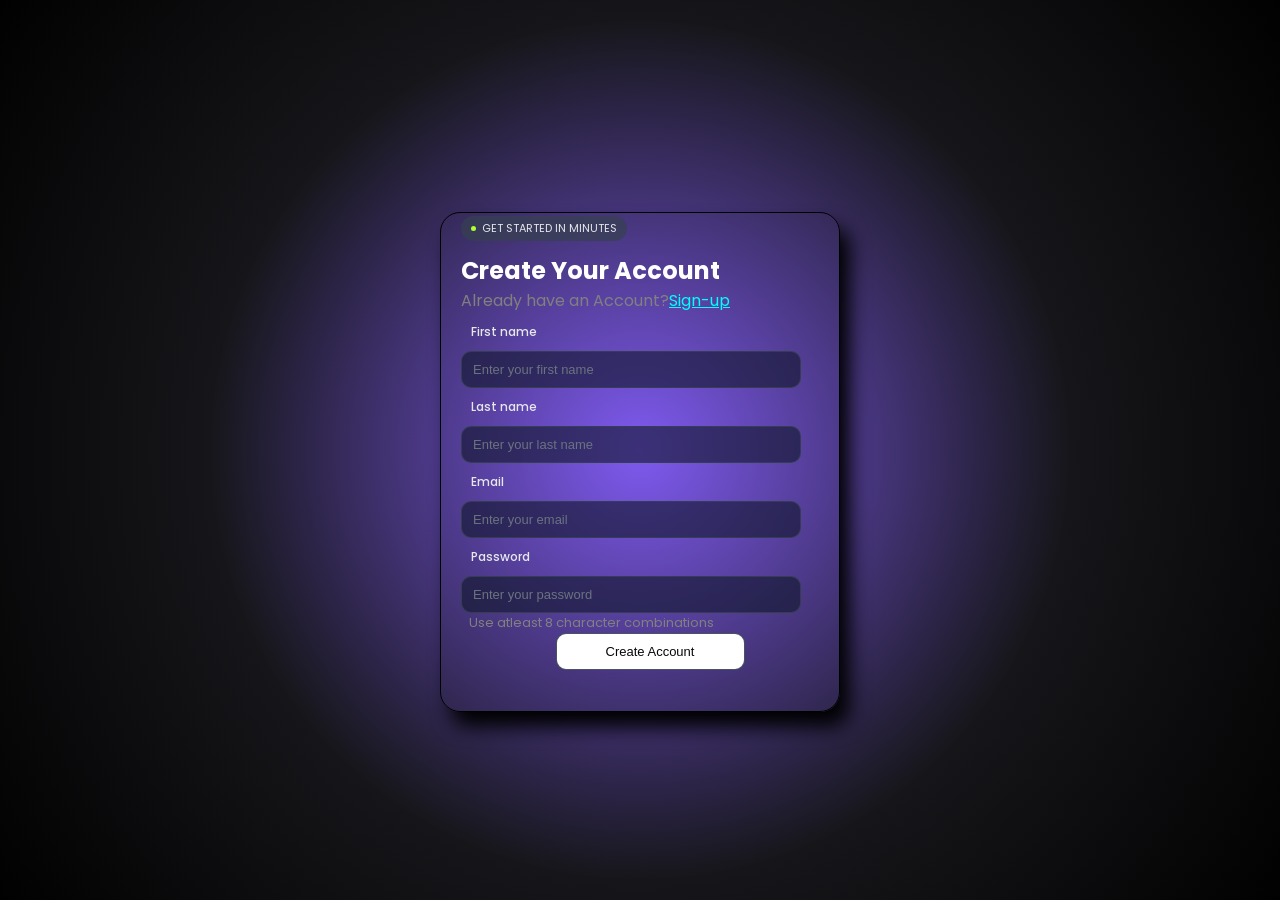
<file: signup.html>
<!DOCTYPE html>
<html lang="en">
<head>
    <meta charset="UTF-8">
    <meta name="viewport" content="width=device-width, initial-scale=1.0">
    <title>Signup Page</title>
    <link rel="stylesheet" href="https://fonts.googleapis.com/css2?family=Poppins:wght@300;400;500;600&display=swap">
    <style>
        *{
            margin: 0;
            padding: 0;
            box-sizing: border-box;
        }
            body{
                display: flex;
                justify-content: center;
                align-items: center;
                font-family: "Poppins", system-ui, -apple-system, BlinkMacSystemFont, sans-serif;
                min-height: 100vh;
                background:radial-gradient(circle at center, #7f5af0, #16161a 55%, #010101 100%)
            
            }

        
        .form-area{
         margin-top: 24px;
         border: 1px solid black;
         height: 500px;
         width: 400px;
         box-shadow: 10px 15px 20px;
         border-radius: 20px;
         padding-left: 20px;
        }
.form-badge{
    display: inline-flex;
    align-items: center;
      gap: 6px;
      padding: 4px 10px;
      border-radius: 999px;
      background: rgba(55, 65, 81, 0.7);
      color: #e5e7eb;
      font-size: 11px;
      text-transform: uppercase;
      margin-bottom: 12px;
}
.badge-dot{
    width:5px;
    height: 5px;
    border-radius: 10px;
    background-color: greenyellow;
}
h1{
color: white;
}
p{
color: gray;
a{
    color: aqua;
}}

label{
    display: flex;
    justify-content:space-between;
    align-items: center;
      font-size: 12px;
      color: #e5e7eb;
      margin:10px;
      font-weight: 500;
}
input {
      width: 90%;
      padding: 10px 11px;
      border-radius: 10px;
      border: 1px solid rgba(55, 65, 81, 0.9);
      background: rgba(15, 23, 42, 0.6);
      color: #e5e7eb;
      font-size: 13px;
      outline: none;
      transition: border-color 0.18s ease, box-shadow 0.18s ease, background 0.18s ease;
    }

    input::placeholder {
      color: #6b7280;
    }

    input:focus {
      border-color: #818cf8;
      box-shadow: 0 0 0 1px rgba(129, 140, 248, 0.7), 0 0 0 7px rgba(129, 140, 248, 0.16);
      background: rgba(15, 23, 42, 0.95);
    }
    .hint{
        font-size: small;
        padding-left:8px;
    }
    button{
        width: 50%;
      border-radius: 10px;
      border: 1px solid rgba(55, 65, 81, 0.9);
      background-color: white;
      color: #080808;
      font-size: 13px;
      outline: none;
      transition:width 0.5s,background-color 3s;
      padding: 10px 11px;
    }
    button:hover{
        background-color:#f8f8f8;
        
        width: 90%;
    }
    </style>
</head>
<body>
    <section class="form-area">
        <div class="form-badge">
<span class="badge-dot"></span>
<span>GET STARTED IN MINUTES</span>
        </div>
        <h1>Create Your Account</h1>
        <p>Already have an Account?<a href="#">Sign-up</a></p>
        

<form action="index.html">
    <label for="username">First name</label>
    <input type="text" name="username" placeholder="Enter your first name">
    <label for="Last name">Last name</label>
    <input type="text" name="username" placeholder="Enter your last name">
    <label for="email">Email</label>
    <input type="text" name="email" placeholder="Enter your email">
    <label for="password">Password</label>
    <input type="text" name="password" placeholder="Enter your password">
    <p class="hint">Use atleast 8 character combinations</p>
    <center><button type="submit">Create Account</button></center>
</form>


</section>

</body>
</html>
</file>
